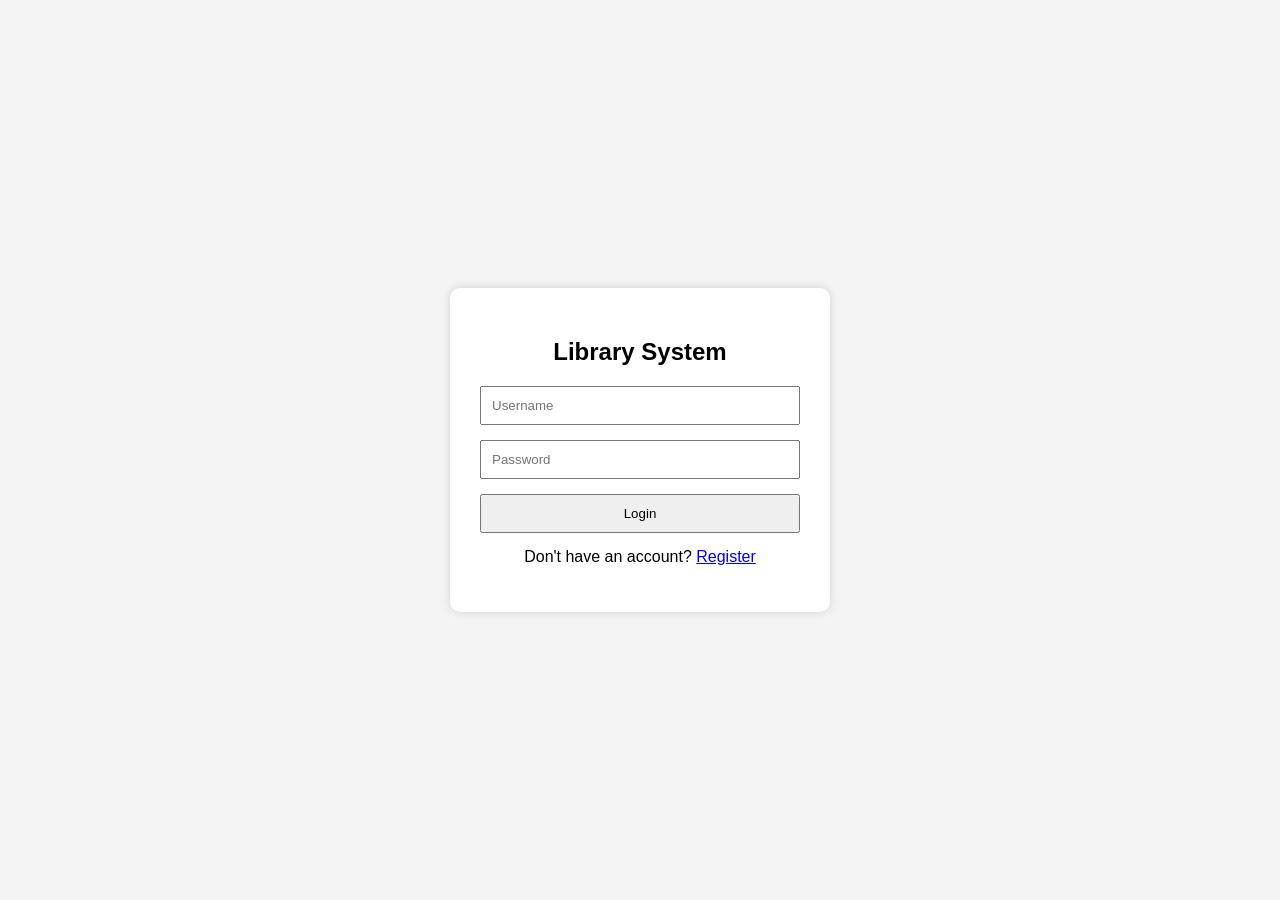
<file: index.html>
<!doctype html>
<html lang="en">
  <head>

    <meta charset="UTF-8" />
    <meta name="viewport" content="width=device-width, initial-scale=1.0" />
    <title>Library System</title>
    <link rel="stylesheet" href="style.css">

  </head>


  <body>

     <button id="logoutButton">Logout</button>
     
    <header>
      <h1>Library System</h1>
    </header>

    <main>
      <section>
        
    <h2>Add Book</h2>
    
        <form id="bookForm">
            <div class="form-group">
          <label for="bookTitle">Book Title</label>
          <input type="text" id="bookTitle" required/>
            </div>

            <div class="form-group">
          <label for="author">Author</label>
          <input type="text" id="author" required />
            </div>

            <div class="form-group">
          <label for="publicationYear">Publication Year</label>
          <input type="number" id="publicationYear" required/>
            </div>

            <div class="form-group">
          <label for="genre">Genre</label>
          <select id="genre">
            <option>Novel</option>

            <option>Science</option>

            <option>History</option>

            <option>Fantasy</option>
          </select>
            </div>


            <div class="form-group">
          <label for="status">Status</label>
          <select id="status">
            <option>Read</option>
            <option>Reading</option>
            <option>To Read</option>
          </select>
            </div>

          <button id="submitButton" type="submit">Add</button>
        </form>

        <section>
          <h2>Book List</h2>

          <input
          type ="text"
          id="searchInput"
          placeholder="Search books...">

          <p id="noResultMessage" style="display: none;">
            No books found
          </p>

          <table>
            <thead>
            <tr>
              <th>Book Title</th>
              <th>Author</th>
              <th>Year</th>
              <th>Genre</th>
              <th>Status</th>
              <th>Action</th>
            </tr>
            </thead>
            
             <tbody id="bookTableBody">
             </tbody>

          </table>
        </section>
      </section>
    </main>
    <script src ="script.js"></script>
  </body>
</html>
</file>
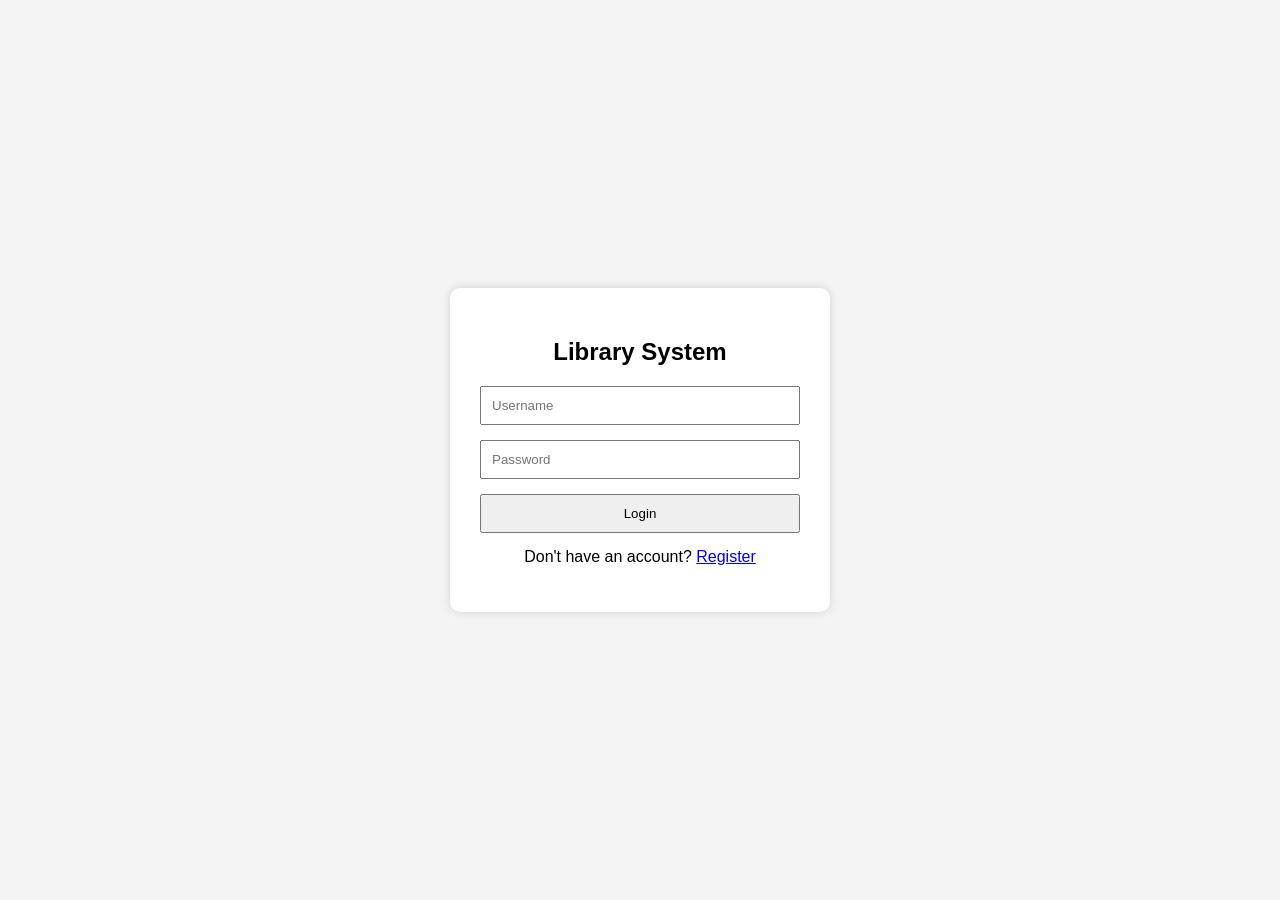
<file: login.html>
<!DOCTYPE html>
<html lang="en">
<head>
    <meta charset="UTF-8">
    <title>Login</title>
    <link rel="stylesheet" href="login.css">
</head>
<body>

<div class="container">

    <h2>Library System</h2>

    <form id="loginForm">

        <input
            type="text"
            id="username"
            placeholder="Username"
            required
        >

        <input
            type="password"
            id="password"
            placeholder="Password"
            required
        >

        <button type="submit">Login</button>

    </form>

    <p id="message"></p>

    <p>
        Don't have an account?
        <a href="register.html">Register</a>
    </p>

</div>

<script src="login.js"></script>

</body>
</html>
</file>
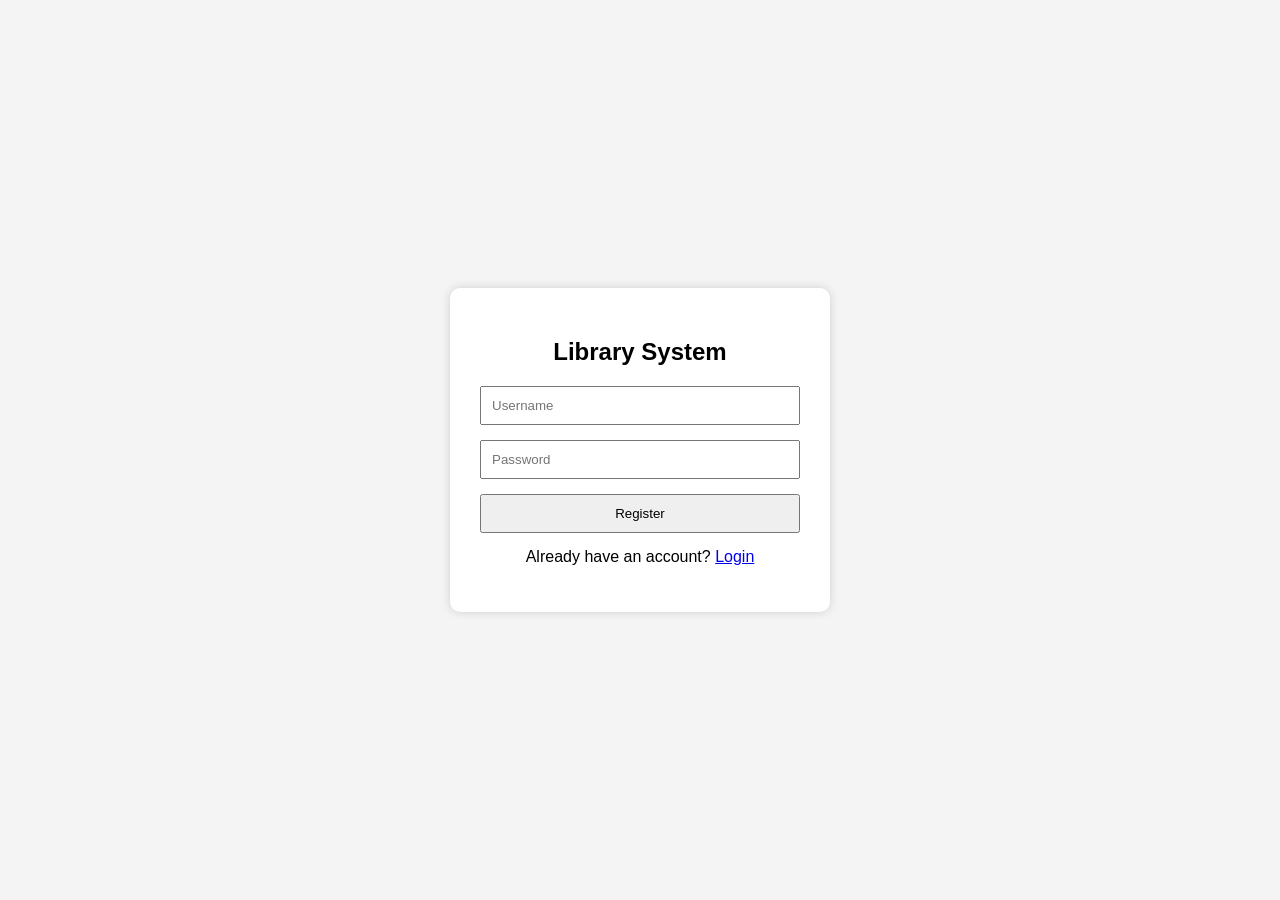
<file: register.html>
<!DOCTYPE html>
<html lang ="en">
<head>
    <meta charset="UTF-8">
    <meta name="viewport" content="width=device-width, initial-scale=1.0">
    <title> Register</title>
    <link rel="stylesheet" href="login.css">
</head>

<body>

<div class="container">

    <h2>Library System</h2>

    <form id="registerForm">

        <input
            type="text"
            id="username"
            placeholder="Username"
            required
        >

        <input
            type="password"
            id="password"
            placeholder="Password"
            required
        >

        <button type="submit">Register</button>

    </form>

    <p id="message"></p>

    <p>
        Already have an account?
        <a href="login.html">Login</a>
    </p>

</div>

<script src="register.js"></script>

</body>
</html>
</file>
<file: style.css>
body{
    font-family: Arial, Helvetica, sans-serif;
    background-color: bisque;
    margin: 0;
    padding: 0;
}

header{
    background-color: #2c3e50;
    color: white;
    text-align: center;
    padding: 20px;
}

main{
    display: flex;
    flex-direction: column;
    gap: 20px;
    width: 80%;
    margin: 30px auto;
}

section{
    background-color: white ;
    padding: 20px;
    border-radius: 10px;
    box-shadow: 0 0 10px gray;
}

input, select{
    width: 100%;
    padding: 10px;
    margin-bottom: 15px;
    border: 1px solid #ccc;
    border-radius: 5px;
    box-sizing: border-box;
}

button{
    width: 100%;
    padding: 12px;
    background-color: #2c3e50;
    color: white;
    border: none;
    border-radius: 5px;
    cursor: pointer;

}

button:hover{
    background-color: #34495e;
}

label{ 
    font-weight: bold;
    display: block;
    margin-bottom: 5px;
}

table{
    width: 100%;
    border-collapse: collapse;
    margin-top: 20px;
}

th,td{
    border: 1px solid #ddd;
    padding:10px;
    text-align: left;
}

th{
    background-color: #2c3e50;
    color: white;
}

tbody tr:nth-child(even){
    background-color: #f2f2f2;
}

@media(max-width:768px){
    main{
        width: 95%;
    }

    table{
        display:block;
        overflow-x: auto;
        white-space: nowrap;
    }

    th,td{
        font-size: 14px;
        padding: 8px;
    }

    .edit-btn,
    .delete-btn{
        width: auto;
        padding: 6px 10px;
        margin: 2px;
    }
}

form{
    display: flex;
    flex-direction: column;
    gap: 15px;
}

#searchInput{
    margin-bottom:20px;
}

#noResultMessage{
    color: red;
    font-weight: bold;
    margin-bottom: 15px;
}

.edit-btn,
.delete-btn{
    width: auto;
    padding: 8px 12px;
    margin-right: 5px;
}

.top-bar{
    display:flex;
    justify-content:space-between;
    align-items:center;
    margin-bottom:20px;
}

#logoutButton{
    position: fixed;
    top: 15px;
    right: 20px;

    width: auto;          
    padding: 6px 14px;
    font-size: 14px;

    background-color: #d9534f;
    color: white;

    border: none;
    border-radius: 5px;

    cursor: pointer;
    z-index: 1000;
}
</file>
<file: login.css>
body{
    margin: 0;
    font-family: Arial, sans-serif;
    background-color: #f4f4f4;

    display: flex;
    justify-content: center;
    align-items: center;

    height: 100vh;
}

.container{
    background: white;
    padding: 30px;
    border-radius: 10px;
    box-shadow: 0 0 10px rgba(0,0,0,0.15);
    width: 320px;
}

h2{
    text-align: center;
    margin-bottom: 20px;
}

input{
    width: 100%;
    padding: 10px;
    margin-bottom: 15px;
    box-sizing: border-box;
}

button{
    width: 100%;
    padding: 10px;
    cursor: pointer;
}

p{
    text-align: center;
    margin-top: 15px;
}

#message{
    display: none;

    margin-top: 15px;
    padding: 10px;

    color: #b00020;
    background-color: #fdecea;
    border: 1px solid #f5c2c7;
    border-radius: 5px;

    font-size: 14px;
    font-weight: bold;
    text-align: center;
}
</file>
